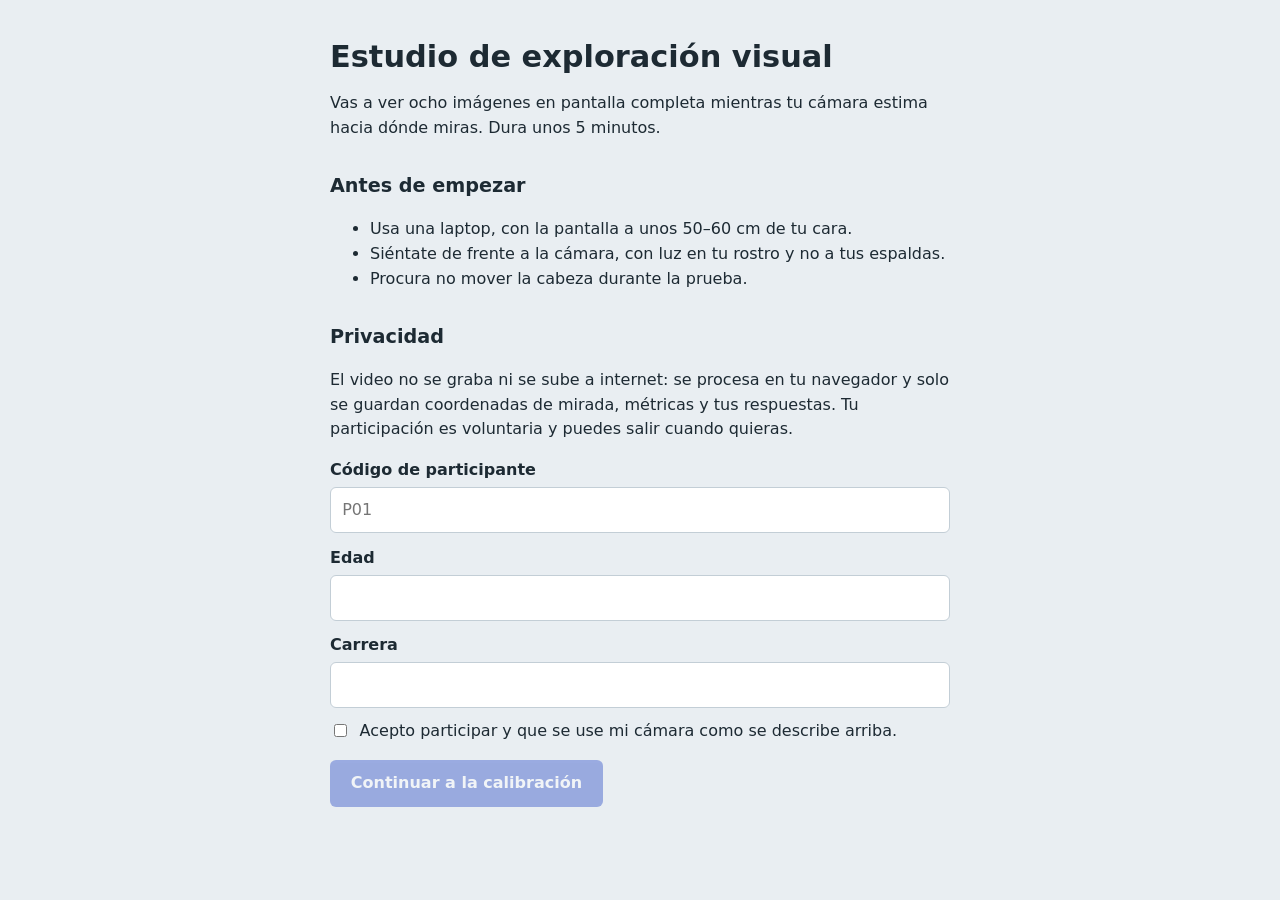
<file: index.html>
<!DOCTYPE html><html lang="es"><head><meta charset="utf-8"><meta name="viewport" content="width=device-width,initial-scale=1">
<title>Estudio de exploración visual</title><link rel="stylesheet" href="css/estilos.css"></head><body><main>
<h1>Estudio de exploración visual</h1>
<p>Vas a ver ocho imágenes en pantalla completa mientras tu cámara estima hacia dónde miras. Dura unos 5 minutos.</p>
<h2>Antes de empezar</h2>
<ul><li>Usa una laptop, con la pantalla a unos 50–60 cm de tu cara.</li><li>Siéntate de frente a la cámara, con luz en tu rostro y no a tus espaldas.</li><li>Procura no mover la cabeza durante la prueba.</li></ul>
<h2>Privacidad</h2>
<p>El video no se graba ni se sube a internet: se procesa en tu navegador y solo se guardan coordenadas de mirada, métricas y tus respuestas. Tu participación es voluntaria y puedes salir cuando quieras.</p>
<label for="id">Código de participante</label><input id="id" type="text" placeholder="P01">
<label for="edad">Edad</label><input id="edad" type="number" min="15" max="99">
<label for="carrera">Carrera</label><input id="carrera" type="text">
<label class="chk"><input id="ok" type="checkbox"> Acepto participar y que se use mi cámara como se describe arriba.</label>
<button id="go" disabled>Continuar a la calibración</button>
<p class="nota" id="aviso"></p>
</main>
<script>
const ok=document.getElementById('ok'),go=document.getElementById('go'),id=document.getElementById('id');
if(!navigator.mediaDevices||!navigator.mediaDevices.getUserMedia)document.getElementById('aviso').textContent='Este navegador no permite usar la cámara. Prueba con Chrome o Edge actualizados.';
const chk=()=>go.disabled=!(ok.checked&&id.value.trim());ok.onchange=id.oninput=chk;
go.onclick=()=>{sessionStorage.clear();sessionStorage.setItem('eyet_sujeto',JSON.stringify({id:id.value.trim(),fecha:new Date().toISOString(),
 edad:document.getElementById('edad').value,carrera:document.getElementById('carrera').value,
 pantalla:`${screen.width}x${screen.height}@${devicePixelRatio}`,navegador:navigator.userAgent}));location.href='calibracion.html';};
</script></body></html>
</file>
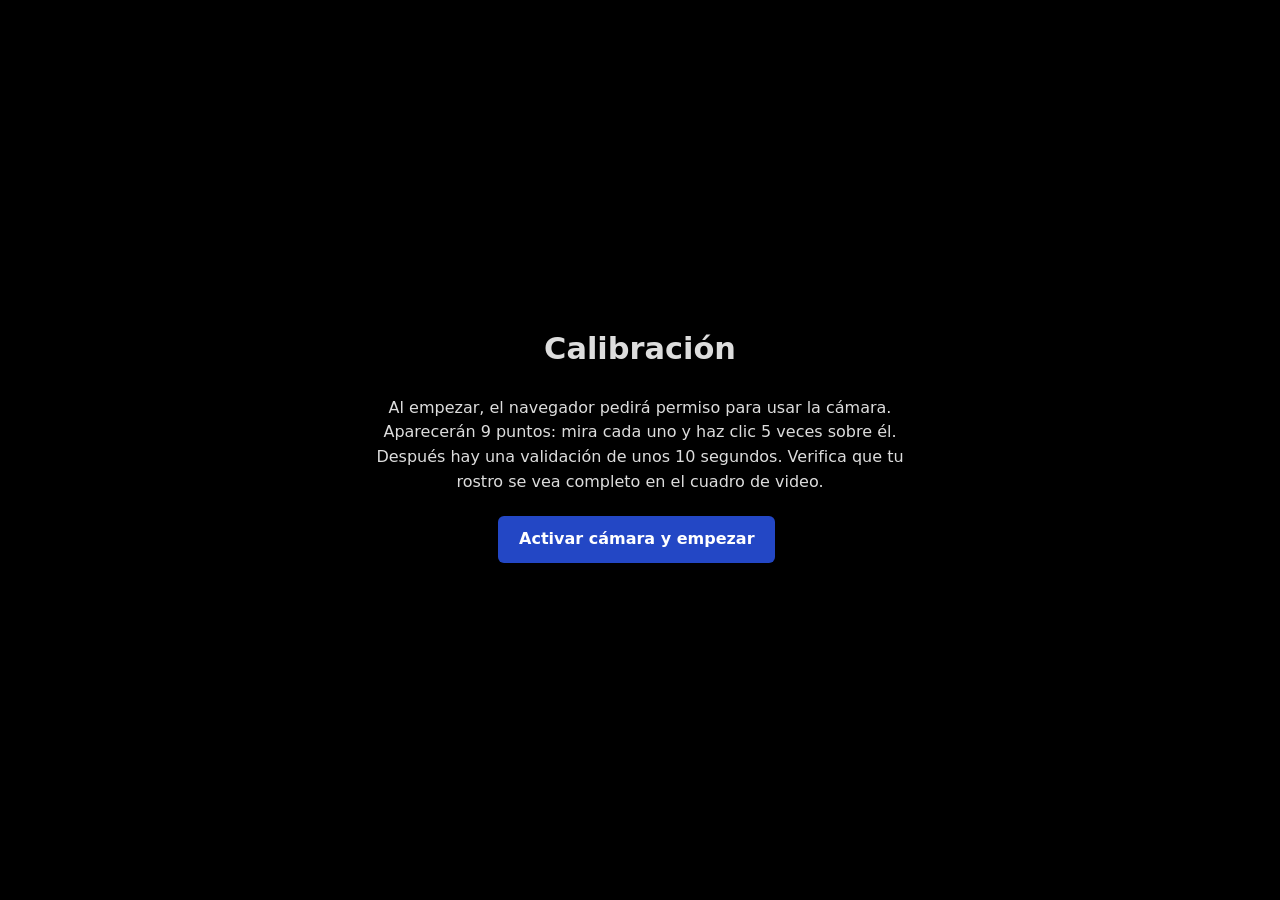
<file: calibracion.html>
<!DOCTYPE html><html lang="es"><head><meta charset="utf-8"><meta name="viewport" content="width=device-width,initial-scale=1">
<title>Calibración</title><link rel="stylesheet" href="css/estilos.css"></head><body class="oscuro">
<div id="intro" class="centro"><h1>Calibración</h1>
<p>Al empezar, el navegador pedirá permiso para usar la cámara. Aparecerán 9 puntos: mira cada uno y haz clic 5 veces sobre él. Después hay una validación de unos 10 segundos. Verifica que tu rostro se vea completo en el cuadro de video.</p>
<button id="btnIni">Activar cámara y empezar</button></div>
<div id="cal" hidden><div id="dot"></div><div id="txt"></div></div>
<div id="res" class="centro" hidden><h1 id="error" style="font-size:1.4rem"></h1>
<div><button id="btnSig">Continuar a la prueba</button><button id="btnRe" class="sec">Recalibrar</button></div></div>
<script src="js/webgazer.js"></script><script src="js/calibracion.js"></script></body></html>
</file>
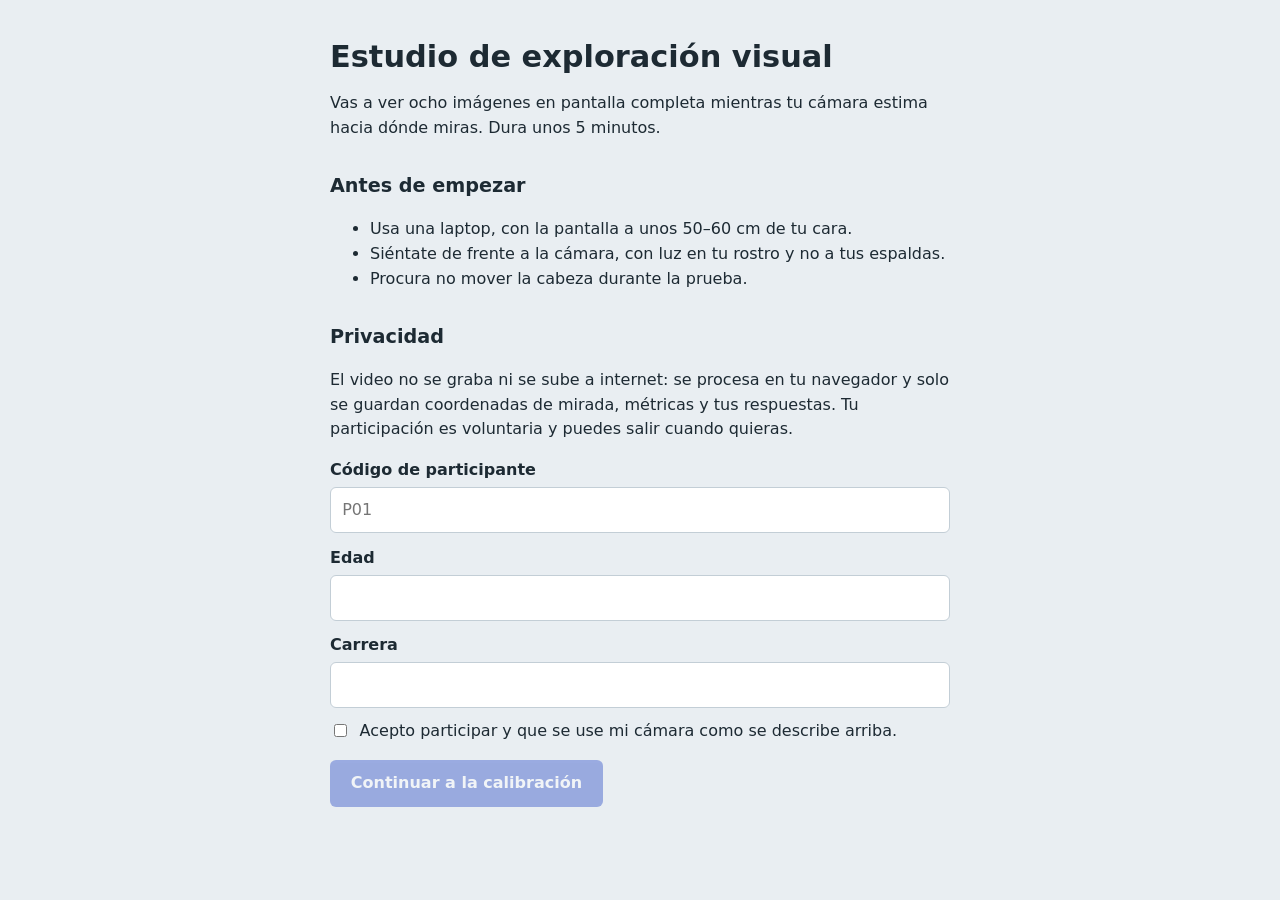
<file: cuestionario.html>
<!DOCTYPE html><html lang="es"><head><meta charset="utf-8"><meta name="viewport" content="width=device-width,initial-scale=1">
<title>Cuestionario</title><link rel="stylesheet" href="css/estilos.css"></head><body><main>
<h1>Cuestionario final</h1><p>Responde según lo que viste en cada tipo de contenido.</p>
<div id="bloques"></div><button id="btnFin">Enviar respuestas</button>
<p id="estado" class="nota"></p><div id="descargas" hidden></div></main>
<script src="js/config.js"></script><script src="js/guardar.js"></script><script src="js/cuestionario.js"></script></body></html>
</file>
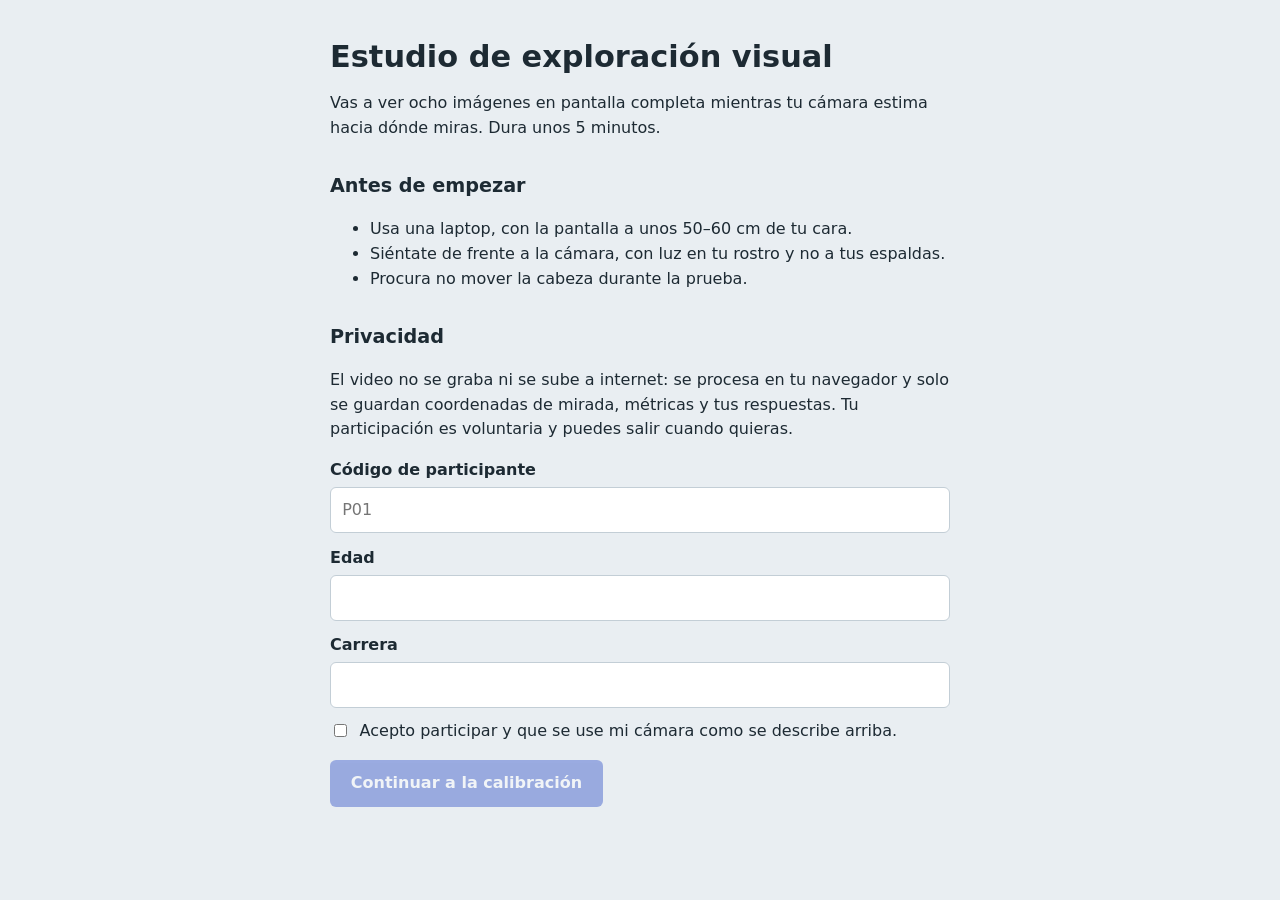
<file: prueba.html>
<!DOCTYPE html><html lang="es"><head><meta charset="utf-8"><meta name="viewport" content="width=device-width,initial-scale=1">
<title>Prueba</title><link rel="stylesheet" href="css/estilos.css"></head><body class="oscuro">
<div id="inicio" class="centro"><h1>Prueba</h1>
<p>Verás 8 imágenes de 8 segundos cada una, separadas por una cruz central. Míralas con naturalidad y sin mover la cabeza. Al final habrá un cuestionario breve.</p>
<button id="btnIni">Empezar</button></div>
<div id="cruz" hidden>+</div><img id="stim" alt="" hidden>
<script src="js/webgazer.js"></script><script src="js/config.js"></script><script src="js/guardar.js"></script>
<script src="js/fijaciones.js"></script><script src="js/metricas.js"></script><script src="js/prueba.js"></script></body></html>
</file>
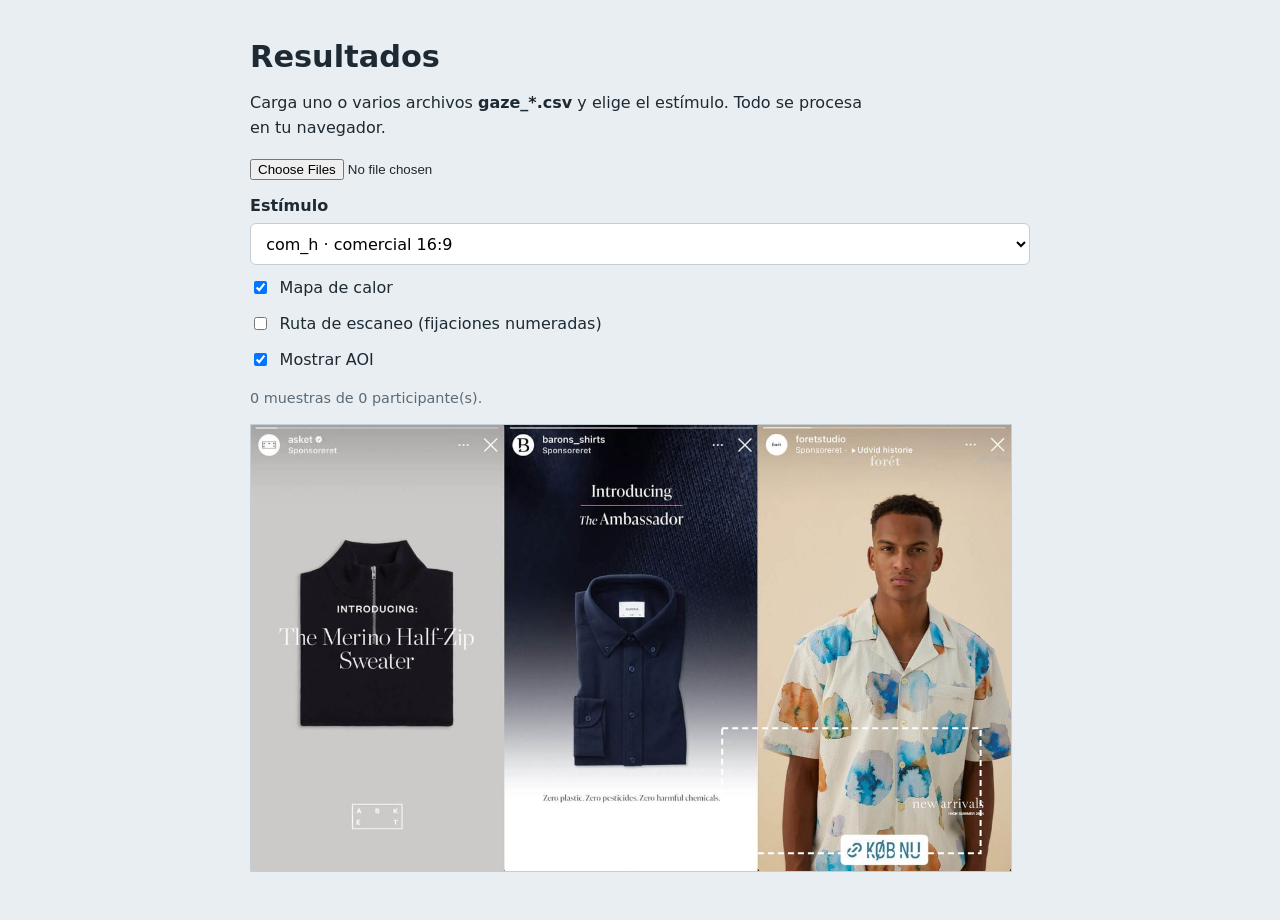
<file: resultados.html>
<!DOCTYPE html><html lang="es"><head><meta charset="utf-8"><meta name="viewport" content="width=device-width,initial-scale=1">
<title>Resultados</title><link rel="stylesheet" href="css/estilos.css"></head><body><main style="max-width:820px">
<h1>Resultados</h1><p>Carga uno o varios archivos <b>gaze_*.csv</b> y elige el estímulo. Todo se procesa en tu navegador.</p>
<input id="arch" type="file" accept=".csv" multiple>
<label for="sel">Estímulo</label><select id="sel"></select>
<label class="chk"><input id="chkMapa" type="checkbox" checked> Mapa de calor</label>
<label class="chk"><input id="chkRuta" type="checkbox"> Ruta de escaneo (fijaciones numeradas)</label>
<label class="chk"><input id="chkAoi" type="checkbox" checked> Mostrar AOI</label>
<p id="info" class="nota"></p><canvas id="cv"></canvas></main>
<script src="js/config.js"></script><script src="js/fijaciones.js"></script><script src="js/resultados.js"></script></body></html>
</file>
<file: css/estilos.css>
:root{--fondo:#e9eef2;--tinta:#1d2a33;--suave:#5a6b78;--acento:#2347c5;--linea:#c3ced6}
*{box-sizing:border-box}[hidden]{display:none!important}
body{margin:0;font:16px/1.55 system-ui,-apple-system,"Segoe UI",sans-serif;background:var(--fondo);color:var(--tinta)}
main{max-width:660px;margin:0 auto;padding:40px 20px}
h1{font-size:1.9rem;line-height:1.15;margin:0 0 .4em}h2{font-size:1.2rem;margin:1.6em 0 .4em}
p,li{max-width:62ch}.nota{color:var(--suave);font-size:.9rem}
label{display:block;margin:.8em 0 .25em;font-weight:600}
input[type=text],input[type=number],select,textarea{width:100%;padding:.6em .7em;border:1px solid var(--linea);border-radius:6px;font:inherit;background:#fff}
.chk{display:flex;gap:.6em;align-items:flex-start;font-weight:400;margin:.7em 0}
.chk input{margin-top:.35em}
button,.btn{background:var(--acento);color:#fff;border:0;border-radius:6px;padding:.7em 1.3em;font:inherit;font-weight:600;cursor:pointer;margin:.3em .4em .3em 0}
button.sec{background:#fff;color:var(--acento);border:1px solid var(--acento)}
button:disabled{opacity:.4;cursor:not-allowed}button:focus-visible,input:focus-visible,select:focus-visible,textarea:focus-visible{outline:3px solid #9bb0f5;outline-offset:2px}
fieldset{border:1px solid var(--linea);border-radius:8px;margin:1.2em 0;padding:.6em 1.1em 1em}legend{font-weight:700;padding:0 .4em}
.oscuro{background:#000;color:#ddd;height:100vh;width:100vw;overflow:hidden;position:relative}
.centro{position:absolute;inset:0;display:flex;flex-direction:column;align-items:center;justify-content:center;text-align:center;padding:20px}
.centro p{max-width:56ch}
#dot{position:absolute;width:34px;height:34px;margin:-17px 0 0 -17px;border-radius:50%;background:#fff;border:5px solid var(--acento);cursor:pointer;opacity:.3}
#txt{position:absolute;left:0;right:0;bottom:14px;text-align:center;color:#9aa7b1;font-size:.9rem}
#cruz{position:absolute;inset:0;display:flex;align-items:center;justify-content:center;color:#fff;font-size:64px;font-weight:200}
#stim{position:absolute;left:50%;top:50%;transform:translate(-50%,-50%)}
canvas{max-width:100%;border:1px solid var(--linea);background:#fff}
#dot, #txt { z-index: 2147483647; }
#webgazerVideoContainer { opacity: .55; pointer-events: none; }
</file>
